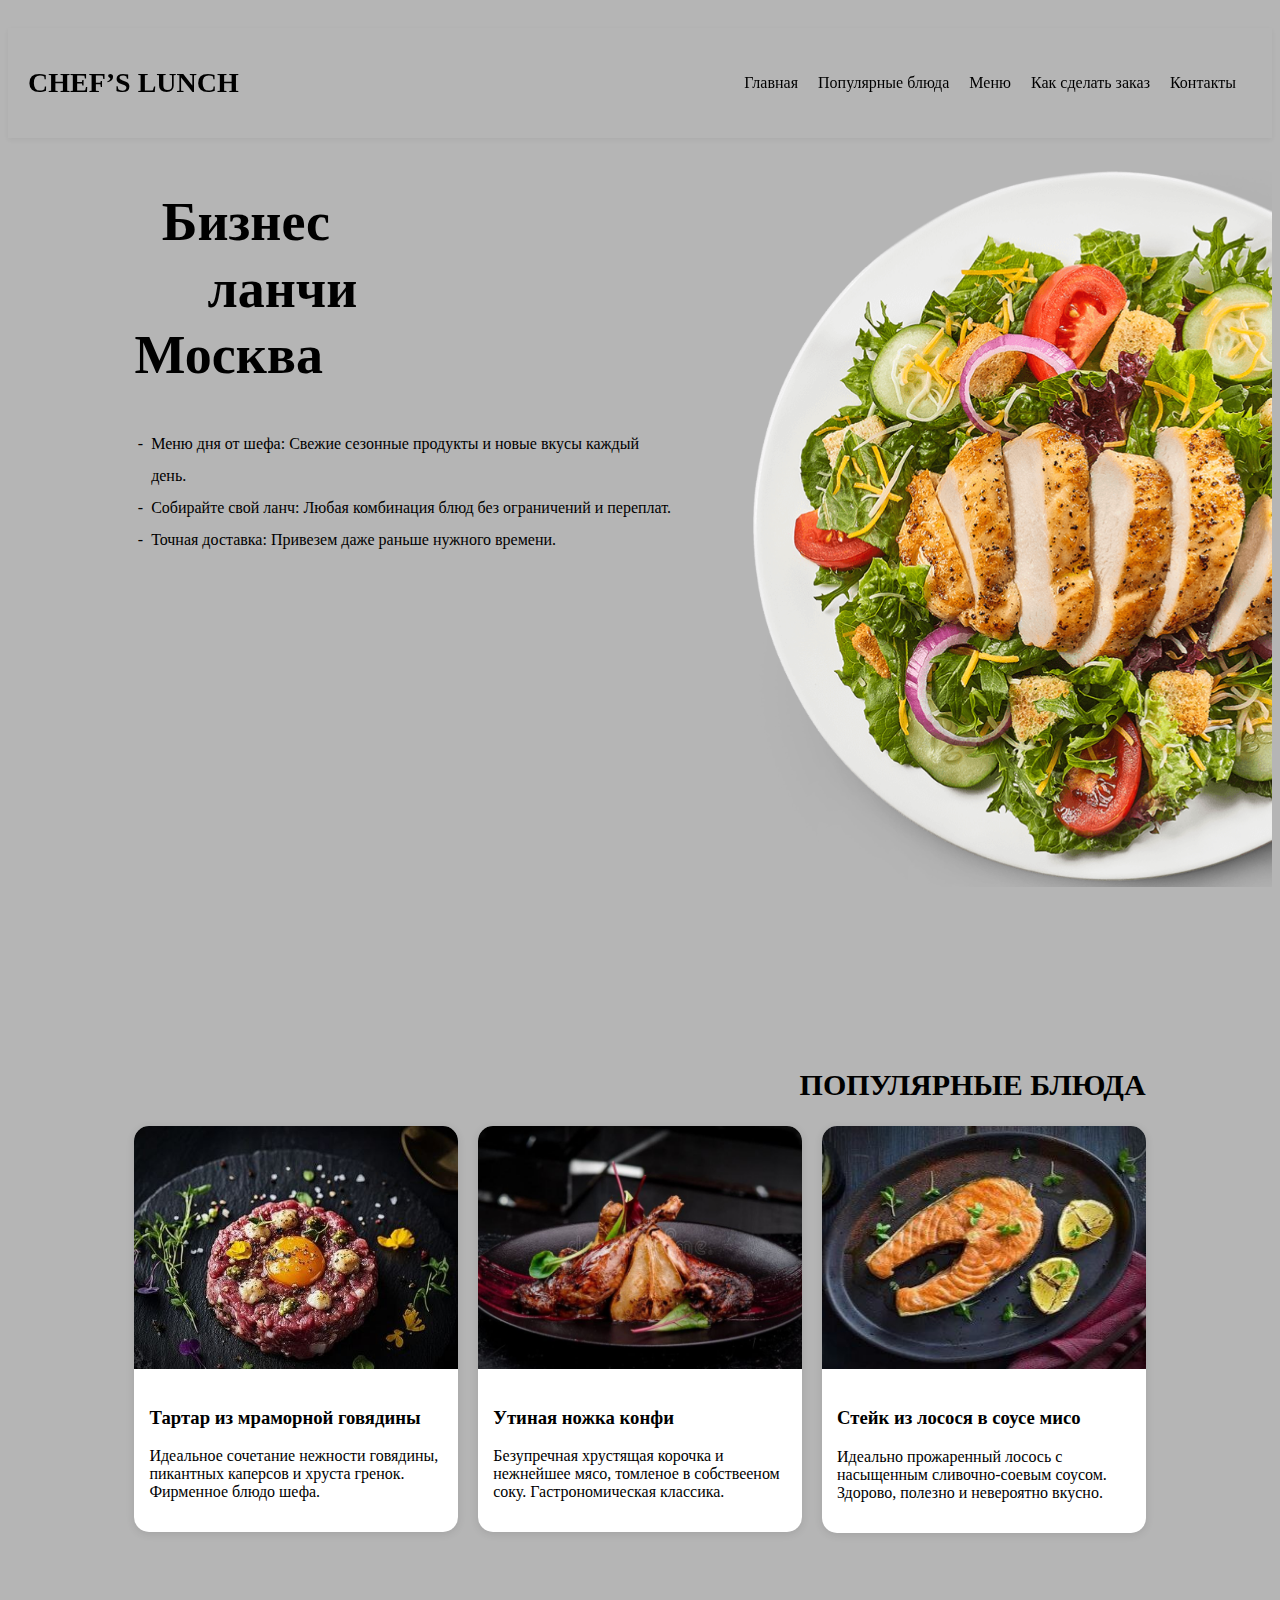
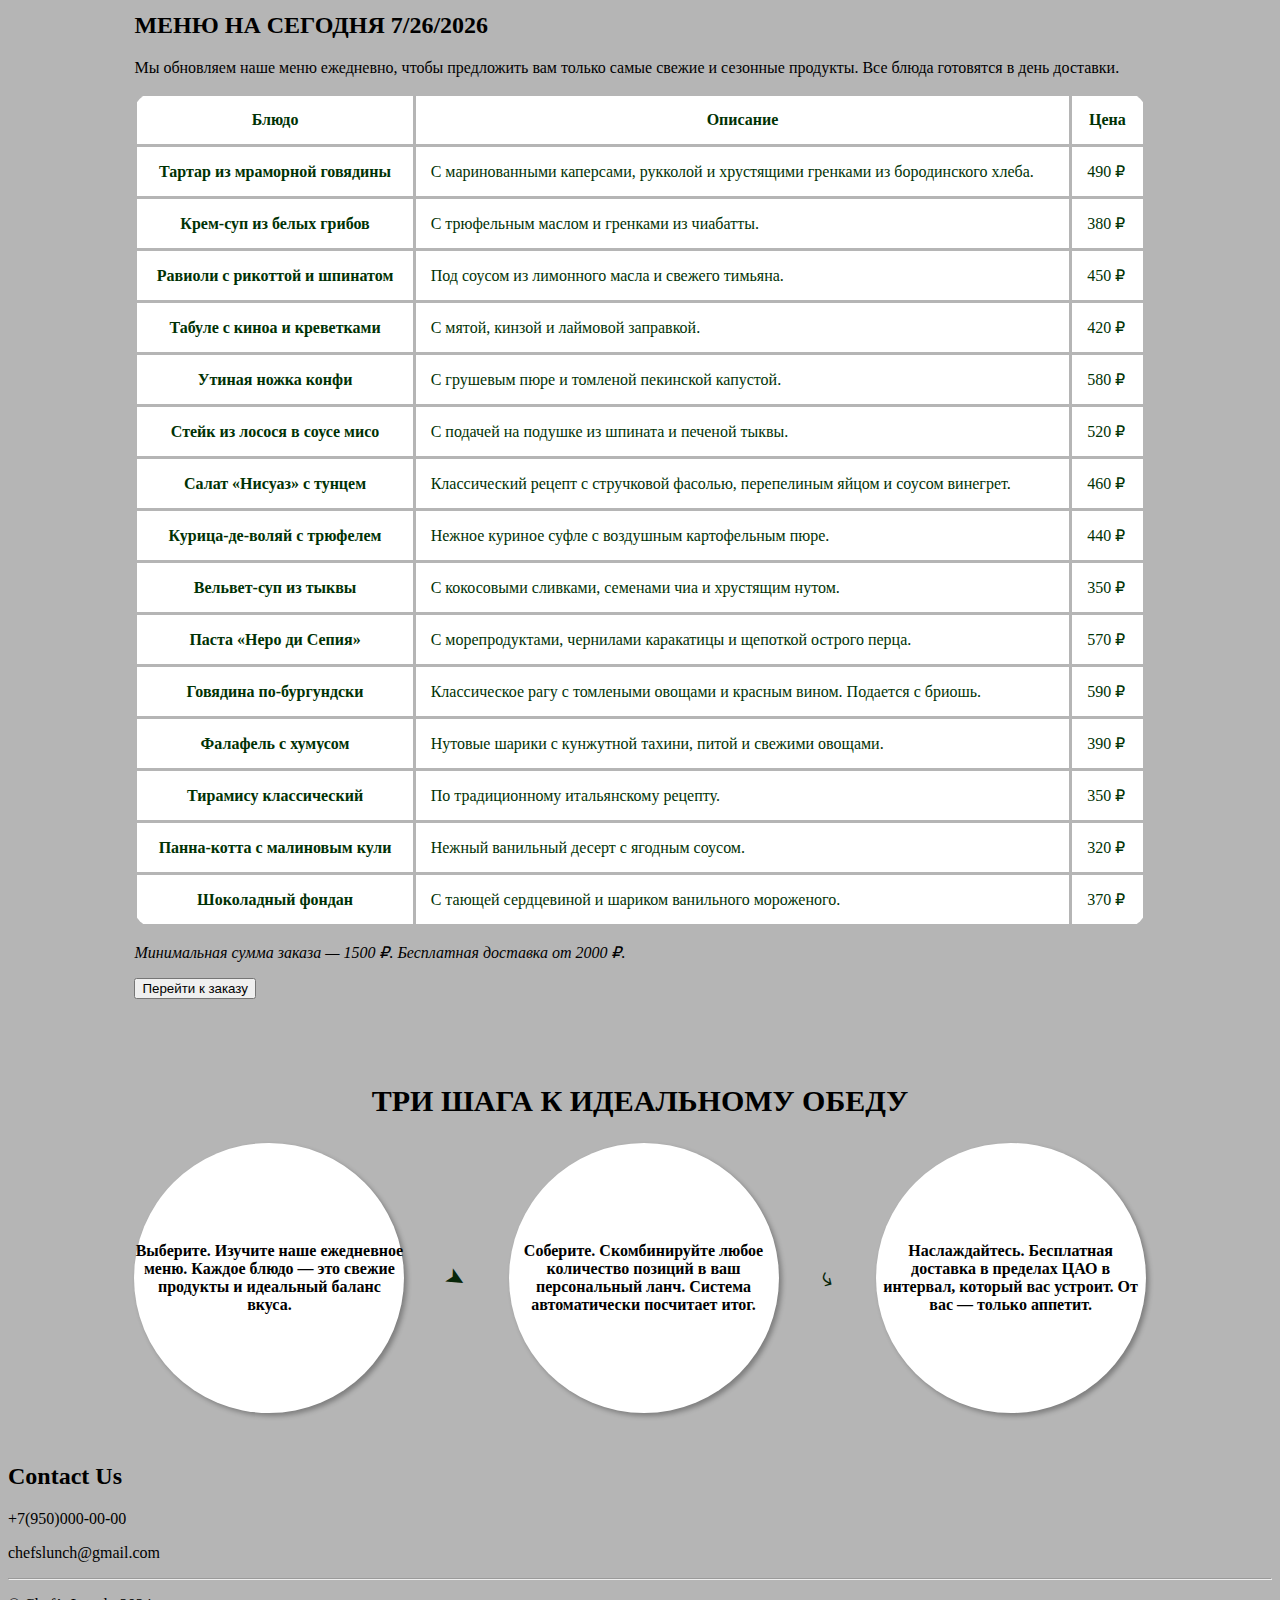
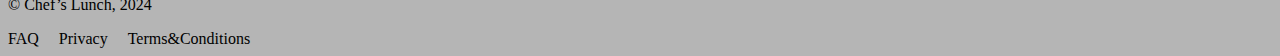
<file: index.html>
<!DOCTYPE html>
<html lang="ru">

<head>
    <meta charset="UTF-8">
    <meta name="viewport" content="width=device-width, initial-scale=1.0">
    <title>Chef’s Lunch</title>
    <link rel="stylesheet" href="style.css">
</head>

<body>
    <header>
        <!-- Название компании -->
        <h1 class="logo">CHEF’S LUNCH</h1>
        <!-- Навигация -->
        <nav class="navigation">
            <ul class="header-menu">
                <li>Главная</li>
                <li>Популярные блюда</li>
                <li>Меню</li>
                <li>Как сделать заказ</li>
                <li>Контакты</li>
            </ul>
        </nav>
    </header>

    <main>
        <!-- Главная -->
        <section>
            <div class="important">
                <div class="block first_block">
                    <div class="title">
                        <div class="h_center"><h2>Бизнес</h2></div>
                        <div class="h_right"><h2>ланчи</h2></div>
                        <div class="h_left"><h2>Москва</h2></div>
                    </div>
                    <ul class="imp-ul">
                        <li>Меню дня от шефа: Свежие сезонные продукты и новые вкусы каждый день.</li>
                        <li>Собирайте свой ланч: Любая комбинация блюд без ограничений и переплат.</li>
                        <li>Точная доставка: Привезем даже раньше нужного времени.</li>
                    </ul>
                </div>
                <div class="block last_block"><img src="images/IMG.png" alt="Блюдо" class="resp-image"></div>
            </div>
        </section>

        <div class="container">
            <!-- Популярные блюда -->
            <section>
                <h2 class="h2pop">ПОПУЛЯРНЫЕ БЛЮДА</h2>
                <div class="section-container">
                    <div class="section">
                        <div class="image-container"><img src="images/dish1.jpg" alt="Блюдо 1"></div>
                        <div class="content">
                            <h3>Тартар из мраморной говядины</h3>
                            <p>Идеальное сочетание нежности говядины, пикантных каперсов и хруста гренок. Фирменное блюдо шефа.</p>
                        </div>
                    </div>
                    <div class="section">
                        <div class="image-container"><img src="images/dish2.jpg" alt="Блюдо 2"></div>
                        <div class="content">
                            <h3>Утиная ножка конфи</h3>
                            <p>Безупречная хрустящая корочка и нежнейшее мясо, томленое в собствееном соку. Гастрономическая классика.</p>
                        </div>
                    </div>
                    <div class="section">
                        <div class="image-container"><img src="images/dish3.jpg" alt="Блюдо 3"></div>
                        <div class="content">
                            <h3>Стейк из лосося в соусе мисо</h3>
                            <p>Идеально прожаренный лосось с насыщенным сливочно-соевым соусом. Здорово, полезно и невероятно вкусно.</p>
                        </div>
                </div>
            </section>
            
            <!-- Меню -->
            <section>
                <h2>МЕНЮ НА СЕГОДНЯ <script>document.write(new Date().toLocaleDateString())</script></h2>
                <p>Мы обновляем наше меню ежедневно, чтобы предложить вам только самые свежие и сезонные продукты. Все блюда готовятся в день доставки.</p>
                
                <!-- Таблица -->
                <table class="table-style">
                    <thead>
                        <tr>
                            <th>Блюдо</th>
                            <th>Описание</th>
                            <th>Цена</th>
                        </tr>
                    </thead>
                    <tbody>
                        <tr>
                            <th>Тартар из мраморной говядины</th>
                            <td>С маринованными каперсами, рукколой и хрустящими гренками из бородинского хлеба.</td>
                            <td>490 ₽</td>
                        </tr>
                        <tr>    
                            <th>Крем-суп из белых грибов</th>
                            <td>С трюфельным маслом и гренками из чиабатты.</td>
                            <td>380 ₽</td>
                        </tr>
                        <tr>    
                            <th>Равиоли с рикоттой и шпинатом</th>
                            <td>Под соусом из лимонного масла и свежего тимьяна.</td>
                            <td>450 ₽</td>
                        </tr>
                        <tr>    
                            <th>Табуле с киноа и креветками</th>
                            <td>С мятой, кинзой и лаймовой заправкой.</td>
                            <td>420 ₽</td>
                        </tr>
                        <tr>
                            <th>Утиная ножка конфи</th>
                            <td>С грушевым пюре и томленой пекинской капустой.</td>
                            <td>580 ₽</td>
                        </tr>
                        <tr>
                            <th>Стейк из лосося в соусе мисо</th>
                            <td>С подачей на подушке из шпината и печеной тыквы.</td>
                            <td>520 ₽</td>
                        </tr>
                        <tr>
                            <th>Салат «Нисуаз» с тунцем</th>
                            <td>Классический рецепт с стручковой фасолью, перепелиным яйцом и соусом винегрет.</td>
                            <td>460 ₽</td>
                        </tr>
                        <tr>
                            <th>Курица-де-воляй с трюфелем</th>
                            <td>Нежное куриное суфле с воздушным картофельным пюре.</td>
                            <td>440 ₽</td>
                        </tr>
                        <tr>
                            <th>Вельвет-суп из тыквы</th>
                            <td>С кокосовыми сливками, семенами чиа и хрустящим нутом.</td>
                            <td>350 ₽</td>
                        </tr>
                        <tr>
                            <th>Паста «Неро ди Сепия»</th>
                            <td>С морепродуктами, чернилами каракатицы и щепоткой острого перца.</td>
                            <td>570 ₽</td>
                        </tr>
                        <tr>
                            <th>Говядина по-бургундски</th>
                            <td>Классическое рагу с томлеными овощами и красным вином. Подается с бриошь.</td>
                            <td>590 ₽</td>
                        </tr>
                        <tr>
                            <th>Фалафель с хумусом</th>
                            <td>Нутовые шарики с кунжутной тахини, питой и свежими овощами.</td>
                            <td>390 ₽</td>
                        </tr>
                        <tr>    
                            <th>Тирамису классический</th>
                            <td>По традиционному итальянскому рецепту.</td>
                            <td>350 ₽</td>
                        </tr>
                        <tr>    
                            <th>Панна-котта с малиновым кули</th>
                            <td>Нежный ванильный десерт с ягодным соусом.</td>
                            <td>320 ₽</td>
                        </tr>
                        <tr>    
                            <th>Шоколадный фондан</th>
                            <td>С тающей сердцевиной и шариком ванильного мороженого.</td>
                            <td>370 ₽</td>
                        </tr>
                    </tbody>
                </table>
                <p><em>Минимальная сумма заказа — 1500 ₽. Бесплатная доставка от 2000 ₽.</em></p>
                <button onclick="">Перейти к заказу</button>
            </section>
            <!-- Как сделать заказ -->
            <section>
                <h2 class="h2zak">ТРИ ШАГА К ИДЕАЛЬНОМУ ОБЕДУ</h2>
                <div class="container1">
                    <div class="circle"><p>Выберите. Изучите наше ежедневное меню. Каждое блюдо — это свежие продукты и идеальный баланс вкуса.</p></div>
                    <div class="arrow">➤</div>
                    <div class="circle"><p>Соберите. Скомбинируйте любое количество позиций в ваш персональный ланч. Система автоматически посчитает итог.</p></div>
                    <div class="arrow">⤷</div>
                    <div class="circle"><p>Наслаждайтесь. Бесплатная доставка в пределах ЦАО в интервал, который вас устроит. От вас — только аппетит.</p></div>
                </div>
            </section>

        </div>
    </main>
    
        
    <footer>
        <!-- Контакты -->
        <h2>Contact Us</h2>
        <!-- Добавить значки (звонок, письмо(почта)) -->
        <p>+7(950)000-00-00</p>
        <p>chefslunch@gmail.com</p>
        <!-- Добавить иконки приложений (вк, тг, f, inst, g+) -->
        <hr>
        <p>© Chef’s Lunch, 2024</p>
        <ul>
            <li>FAQ</li>
            <li>Privacy</li>
            <li>Terms&Conditions</li>
        </ul>
    </footer>
</body>
</html>
</file>
<file: style.css>
/* Для цвета всей страницы */
body {
    background: rgb(181, 181, 181);
    padding-top: 20px;
    /* отступ для header */
}

/* Отступы для секций */
section {
    padding:  30px 0;
}

/* прокрутка */
html {
    scroll-behavior: smooth; 
}




/* Для шапки страницы */
header { /* перенос навигации в строку с лого */
    display: flex;
    justify-content: space-between;
    align-items: center;
    padding: 20px;
    position: sticky; /* Закрепение шапки страницы */
    top: 0;
    z-index: 1000;
    background-color: rgb(181, 181, 181);
    box-shadow: 0 2px 5px rgba(0, 0, 0, 0.05); /* Тень для визуального разделения */
}
.logo {
    font-size: 28px;
}
.header-menu ul{
    list-style: none;
    margin: 0%;
    padding: 0%;
}
nav a#active {
    color: tomato;
    position: relative;
}

.header-menu li {
    display: inline;
    margin-right: 1em;
}
a { /* Удаление стиля гиперссылок */
    color: black;
    text-decoration: none;
}

/* Для основной иформации на странице */
.container {
    max-width: 80%;
    margin: 0 auto;
}
.important { /* отдельно Главная (тк нужно выравнивание по правой стороне) */
    max-width: 90%;
    margin: 0 auto;
    margin-right: 0%;
}

/* Для блоков информации в Главной */
.block{
    width: 49%; /* ширина */
    height: 900px; /* высота */
    text-align:left; /* выравнивание текста */
    float: left; /* местонахождение блоков (изн. один на одном) */
    margin-left: 1%; /* отступ слева */
    margin-right: 1%; /* отступ справа */
    
}
.first_block { /* утрать отступ слева для первого блока */
    margin-left: 0px;
}
.last_block { /* утрать отступ справа для последнего блока */
    margin-right: 0px;
}
.resp-image {
    height: 80%;
    width: auto;
    display: block;
    margin-left: auto;
    margin-right: 0;
    object-fit: contain;
}

/* Название в Главной  */
.title {
    width: 40%;
    font-size: 36px;
    line-height: 0.4;
}
.h_center {
    text-align: center;
}
.h_right {
    text-align: right;
}
.h_left {
    text-align: left;
}

/* Список в главной */
.imp-ul {
    line-height: 2;
    list-style: none;
    list-style-type: '-  ';
    padding: 3%;
}


/* Для топ-3 (Популярных блюд) */
.h2pop{
    text-align: right;
    font-size: 30px
}
.section-container {
    display: flex;
    justify-content: space-between;
    width: 100%;
    gap: 0;
    align-items: start;
}
.section {
    width: 32%;
    display: flex;
    flex-direction: column;
    border-radius: 15px;
    overflow: hidden;
    margin: 0;
    box-shadow: 0 2px 8px rgba(0, 0, 0, 0.1);
    background: white;
    height: auto;
}
.section:first-child {
    margin-right: 0;
}
.section:last-child {
    margin-left: 0;
}
.image-container {
    height: 50%;
}
.image-container img {
    width: 100%;
    height: 100%;
    object-fit: cover;
}
.content {
    height: 50%;
    padding: 15px;
}

/* Меню */
.h2menu {
    text-align: right;
    font-size: 30px
}

/* Для таблицы */
.table-style td, .table-style th {
    border: 3px solid rgb(181, 181, 181);
    padding: 15px;
}
.table-style {
    width: 100%;
    background: rgb(255, 255, 255);
    border-collapse: collapse;
    border: none;
    border-radius: 20px;
    color:rgb(0, 50, 4);
}

.boldtext {/* Выделение более дорогих позиций */
    color: black;
}

/* Для раздела "Как сделать заказ?" */
.h2zak {
    text-align: center;
    font-size: 30px
}
.container1 {
    display: flex; align-items: center; gap: 10px;
    justify-content: space-between;
}
.circle {
    width: 30vh; height: 30vh; border-radius: 50%; 
    background: rgb(255, 255, 255); box-shadow: 3px 3px 5px rgba(0,0,0,0.3); 
    display: grid; place-items: center; font-weight: bold;
    min-width: 30vh; min-width: 30vh;
}
.arrow {
    font-size: 24px; color: rgb(7, 38, 9); transform: rotate(30deg);
}
.circle p {
    text-align: center;
}
@media (max-width: 769px) {
    .container1 {
        flex-direction: column;
    }
    .arrow {
        transform: rotate(90deg);
        margin: 10px 0;
    }
}



.footer { 
    display: flex;
    gap: 27%;
    justify-content: space-between;
    flex-wrap: wrap;
}
.footer-column {
    flex: 1;
    min-width: 15%;
}
.footer2 {
    display: flex;
    justify-content: space-between;
    align-items: center;
    padding: 20px;
    height: 5px;
}
footer ul {
    list-style: none;
    margin: 0%;
    padding: 0%;
}
footer li {
    display: inline;
    margin-right: 1em;
}

/* Медиа-запросы для мобильных устройств */
@media (max-width: 768px) {
header {
        padding: 15px 0;
        display: flex;
        flex-direction: column;
        align-items: center;
    }
    
    .logo {
        font-size: 1.5em;
        margin-bottom: 15px;
    }
    
    .navigation {
        width: 100%;
    }
    
    .header-menu {
        display: flex;
        flex-direction: column;
        align-items: center;
        gap: 0;
        width: 100%;
    }
    
    .header-menu li {
        display: block;
        margin: 0;
        text-align: center;
        padding: 12px 0;
        border-bottom: 1px solid rgba(255, 255, 255, 0.3);
    }
    
    .header-menu li:first-child {
        border-top: 1px solid rgba(255, 255, 255, 0.3);
    }
    
    .header-menu li:last-child {
        border-bottom: 1px solid rgba(255, 255, 255, 0.3);
    }
    
    .header-menu a {
        display: block;
        width: 100%;
        padding: 8px 0;
        font-size: 1.1em;
    }
    
    .logo {
        font-size: 1.5em;
        margin-bottom: 10px;
    }
    
    .navigation {
        overflow-x: auto;
        white-space: nowrap;
        padding-bottom: 5px;
    }
    
    .header-menu {
        display: flex;
        justify-content: flex-start;
    }
    
    .header-menu li {
        margin-right: 15px;
        font-size: 0.9em;
    }
    
    /* Адаптация главной секции */
    .important {
        flex-direction: column;
    }
    
    .block {
        width: 100%;
        padding: 10px 0;
    }
    
    .title h2 {
        font-size: 1.5em;
        margin: 5px 0;
    }
    
    /* Адаптация популярных блюд */
    .h2pop, .h2menu, .h2zak {
        text-align: center;
        font-size: 1.5em;
    }
    
    .section-container {
        flex-direction: column;
    }
    
    .section {
        width: 100%;
    }
    
    /* Адаптация таблицы */
    .table-style {
        display: block;
        overflow-x: auto;
    }
    
    .table-style th, .table-style td {
        padding: 8px 5px;
        font-size: 0.9em;
    }
    
    /* Адаптация секции заказа */
    .container1 {
        flex-direction: column;
    }
    
    .circle {
        width: 200px;
        height: 200px;
        margin: 10px 0;
    }
    
    .arrow {
        transform: rotate(90deg);
    }
    
    /* Адаптация футера */
    .footer, .footer2 {
        flex-direction: column;
        text-align: center;
    }
    
    .footer-column {
        margin-bottom: 15px;
    }
    
    .footer2 ul {
        justify-content: center;
        margin-top: 10px;
    }
    
    /* Общие адаптации */
    .container {
        max-width: 95%;
    }
    
    p {
        font-size: 0.95em;
    }
}

@media (max-width: 480px) {
    /* Дополнительные адаптации для очень маленьких экранов */
    .header-menu li {
        margin-right: 10px;
        font-size: 0.85em;
    }
    
    .title h2 {
        font-size: 1.3em;
    }
    
    .circle {
        width: 180px;
        height: 180px;
        font-size: 0.9em;
    }
    
    .table-style th, .table-style td {
        padding: 6px 3px;
        font-size: 0.85em;
    }
}
</file>
